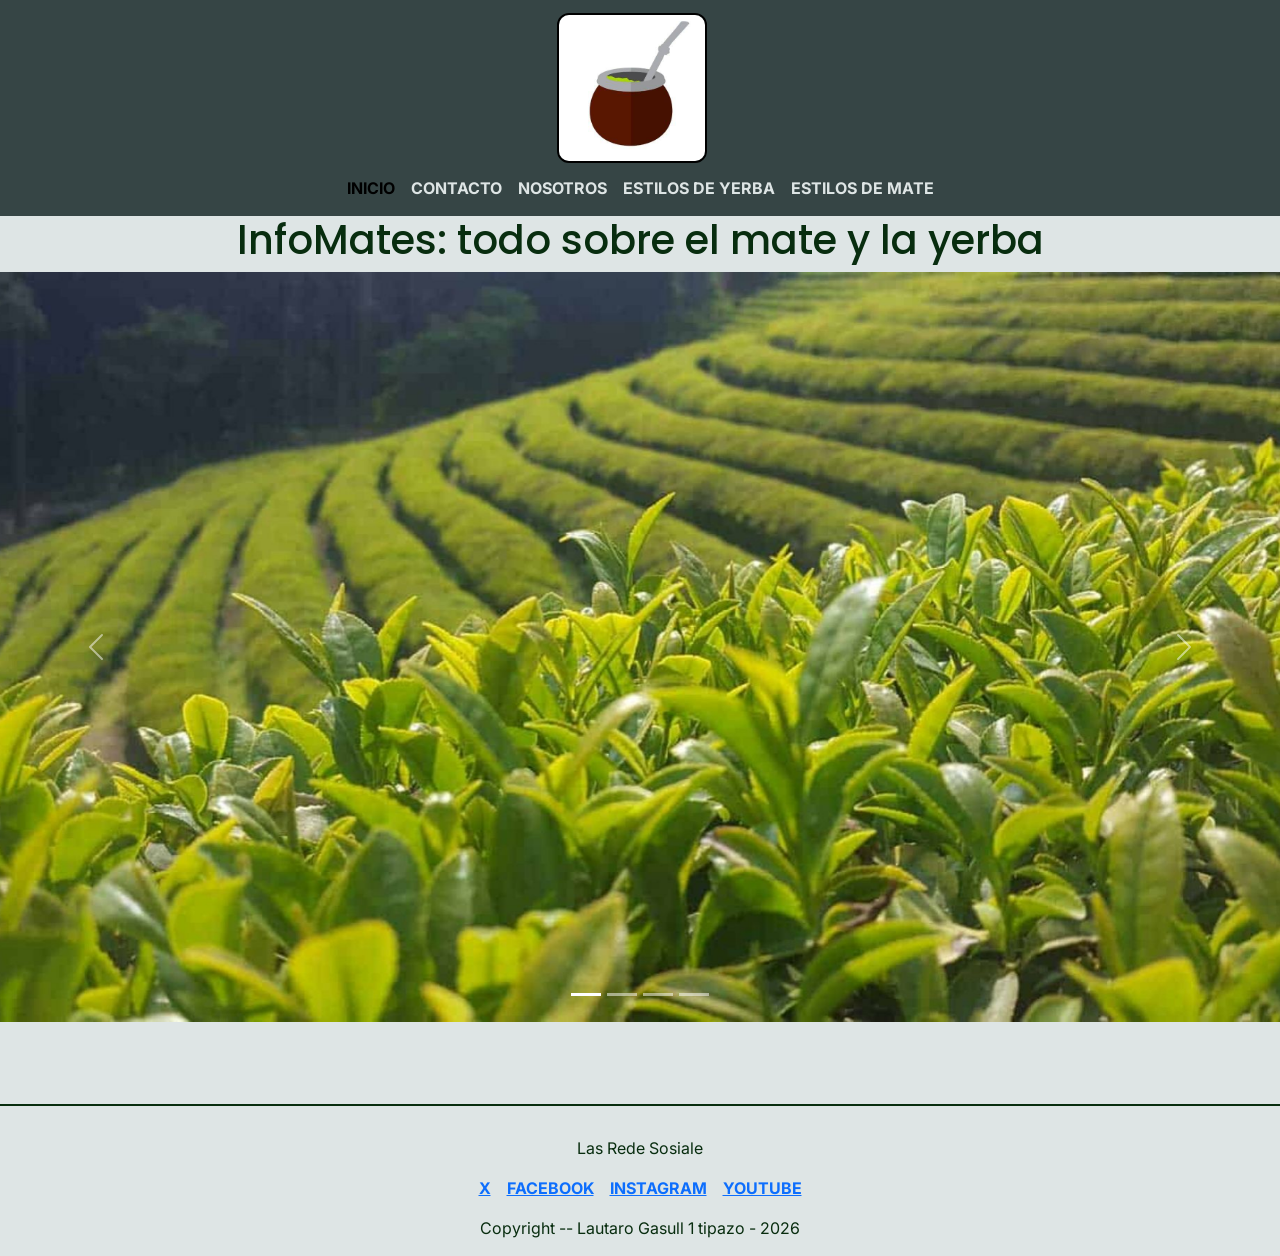
<file: index.html>
<!DOCTYPE html>
<html lang="es">

<head>
    <meta charset="UTF-8">
    <meta name="viewport" content="width=device-width, initial-scale=1.0">

    <title>InfoMates | Todo sobre el mate y la yerba</title>
    <meta name="description"
        content="Descubrí todo sobre el mundo del mate: estilos, tipos de yerba y consejos para cebar como un experto.">
    <meta name="keywords" content="mate, yerba mate, cebar mate, cultura del mate, mate argentino">
    <meta name="robots" content="index, follow">

    <link rel="preconnect" href="https://fonts.googleapis.com">
    <link rel="preconnect" href="https://fonts.gstatic.com" crossorigin>

    <link href="https://fonts.googleapis.com/css2?family=Poppins:wght@600;700&family=Inter:wght@400;500&display=swap"
        rel="stylesheet">
    <link rel="icon" type="image/png" href="assets/img/favicon.ico">
    <link href="https://cdn.jsdelivr.net/npm/bootstrap@5.3.8/dist/css/bootstrap.min.css" rel="stylesheet">
    <link href="https://unpkg.com/aos@2.3.1/dist/aos.css" rel="stylesheet">
    <link rel="stylesheet" href="styles/styles.css">
</head>

<body>
    <header>
        <nav class="navbar navbar-expand-lg">
            <div class="container-fluid d-flex flex-column align-items-center">
                <a class="navbar-brand" href="index.html">
                    <img src="assets/img/logomate.jpg" alt="Logo de InfoMates" height="50">
                </a>
                <button class="navbar-toggler" type="button" data-bs-toggle="collapse"
                    data-bs-target="#navbarSupportedContent" aria-controls="navbarSupportedContent"
                    aria-expanded="false" aria-label="Toggle navigation">
                    <span class="navbar-toggler-icon"></span>
                </button>
                <div class="collapse navbar-collapse" id="navbarSupportedContent">
                    <ul class="navbar-nav mx-auto mb-2 mb-lg-0 text-center">
                        <li class="nav-item">
                            <a class="nav-link active" aria-current="page" href="index.html"><b>INICIO</b></a>
                        </li>
                        <li class="nav-item">
                            <a class="nav-link" href="pages/contacto.html"><b>CONTACTO</b></a>
                        </li>
                        <li class="nav-item">
                            <a class="nav-link" href="pages/nosotros.html"><b>NOSOTROS</b></a>
                        </li>
                        <li class="nav-item">
                            <a class="nav-link" href="pages/estilos-de-yerba.html"><b>ESTILOS DE YERBA</b></a>
                        </li>
                        <li class="nav-item">
                            <a class="nav-link" href="pages/estilos-de-mate.html"><b>ESTILOS DE MATE</b></a>
                        </li>
                    </ul>
                </div>
            </div>
        </nav>
    </header>

    <main>
        <h1 class="text-center">InfoMates: todo sobre el mate y la yerba</h1>

        <div id="carouselExampleIndicators" class="carousel slide">
            <div class="carousel-indicators">
                <button type="button" data-bs-target="#carouselExampleIndicators" data-bs-slide-to="0" class="active"
                    aria-current="true" aria-label="Slide 1"></button>
                <button type="button" data-bs-target="#carouselExampleIndicators" data-bs-slide-to="1"
                    aria-label="Slide 2"></button>
                <button type="button" data-bs-target="#carouselExampleIndicators" data-bs-slide-to="2"
                    aria-label="Slide 3"></button>
                <button type="button" data-bs-target="#carouselExampleIndicators" data-bs-slide-to="3"
                    aria-label="Slide 4"></button>
            </div>
            <div class="carousel-inner">
                <div class="carousel-item active">
                    <img src="assets/img/yerbamate1.jpg" class="d-block w-100"
                        alt="Plantación de yerba mate en terrazas verdes">
                </div>
                <div class="carousel-item">
                    <img src="assets/img/yerbamate2.avif" class="d-block w-100"
                        alt="Mate cebado con yerba y bombilla">
                </div>
                <div class="carousel-item">
                    <img src="assets/img/yerbamate3.jpg" class="d-block w-100"
                        alt="Yerba mate lista para cebar">
                </div>
                <div class="carousel-item">
                    <img src="assets/img/yerbamate4.jpg" class="d-block w-100"
                        alt="Ronda de mate entre amigos">
                </div>
            </div>
            <button class="carousel-control-prev" type="button" data-bs-target="#carouselExampleIndicators"
                data-bs-slide="prev">
                <span class="carousel-control-prev-icon" aria-hidden="true"></span>
                <span class="visually-hidden">Anterior</span>
            </button>
            <button class="carousel-control-next" type="button" data-bs-target="#carouselExampleIndicators"
                data-bs-slide="next">
                <span class="carousel-control-next-icon" aria-hidden="true"></span>
                <span class="visually-hidden">Siguiente</span>
            </button>
        </div>

        <section class="cards-container">
            <section class="cardInfo" data-aos="fade-up">
                <div>
                    <p>
                        <b>En este sitio vas a encontrar toda la información que necesites acerca del mate.
                            Estilos de yerbas, tipos de mate, cómo prepararlo? Todo eso y más!
                        </b>
                    </p>
                </div>
            </section>
        </section>
    </main>

    <footer class="footer d-flex flex-column align-items-center text-center">
        <nav>
            <p>Las Rede Sosiale</p>
            <ul class="nav-lista d-flex justify-content-center gap-3">
                <li><a href="https://x.com" target="_blank"><b>X</b></a></li>
                <li><a href="https://facebook.com" target="_blank"><b>FACEBOOK</b></a></li>
                <li><a href="https://instagram.com" target="_blank"><b>INSTAGRAM</b></a></li>
                <li><a href="https://youtube.com" target="_blank"><b>YOUTUBE</b></a></li>
            </ul>
        </nav>
        <section>
            <p>Copyright -- Lautaro Gasull 1 tipazo - 2026</p>
        </section>
    </footer>

    <script src="https://cdn.jsdelivr.net/npm/bootstrap@5.3.8/dist/js/bootstrap.bundle.min.js"></script>
    <script src="https://unpkg.com/aos@2.3.1/dist/aos.js"></script>
    <script>
        AOS.init();
    </script>
</body>

</html>
</file>
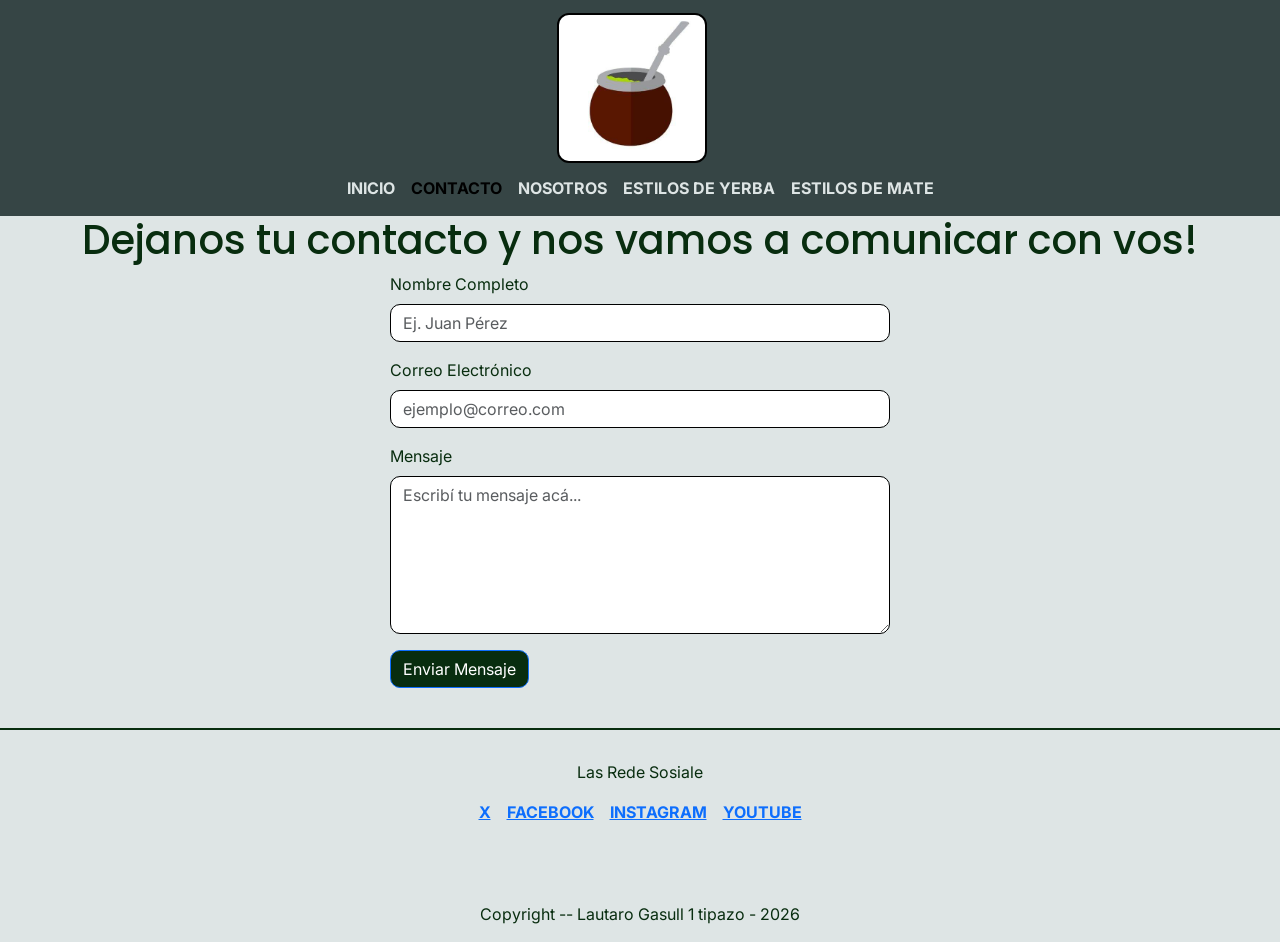
<file: pages/contacto.html>
<!DOCTYPE html>
<html lang="es">

<head>
    <meta charset="UTF-8">
    <meta name="viewport" content="width=device-width, initial-scale=1.0">
    <title>Contacto | InfoMates</title>
    <meta name="description"
        content="¿Tenés dudas sobre el mate o la yerba? Escribinos por el formulario de contacto y te respondemos a la brevedad.">
    <meta name="keywords" content="contacto, consultas sobre mate, escribinos">
    <meta name="robots" content="index, follow">

    <link rel="preconnect" href="https://fonts.googleapis.com">
    <link rel="preconnect" href="https://fonts.gstatic.com" crossorigin>

    <link href="https://fonts.googleapis.com/css2?family=Poppins:wght@600;700&family=Inter:wght@400;500&display=swap"
        rel="stylesheet">
    <link rel="icon" type="image/png" href="../assets/img/favicon.ico">
    <link href="https://cdn.jsdelivr.net/npm/bootstrap@5.3.8/dist/css/bootstrap.min.css" rel="stylesheet">
    <link href="https://unpkg.com/aos@2.3.1/dist/aos.css" rel="stylesheet">
    <link rel="stylesheet" href="../styles/styles.css">
</head>

<body>
    <header>
        <nav class="navbar navbar-expand-lg">
            <div class="container-fluid d-flex flex-column align-items-center">
                <a class="navbar-brand" href="../index.html">
                    <img src="../assets/img/logomate.jpg" alt="Logo de InfoMates" height="50">
                </a>
                <button class="navbar-toggler" type="button" data-bs-toggle="collapse"
                    data-bs-target="#navbarSupportedContent" aria-controls="navbarSupportedContent"
                    aria-expanded="false" aria-label="Toggle navigation">
                    <span class="navbar-toggler-icon"></span>
                </button>
                <div class="collapse navbar-collapse" id="navbarSupportedContent">
                    <ul class="navbar-nav mx-auto mb-2 mb-lg-0 text-center">
                        <li class="nav-item">
                            <a class="nav-link" href="../index.html"><b>INICIO</b></a>
                        </li>
                        <li class="nav-item">
                            <a class="nav-link active" aria-current="page" href="contacto.html"><b>CONTACTO</b></a>
                        </li>
                        <li class="nav-item">
                            <a class="nav-link" href="nosotros.html"><b>NOSOTROS</b></a>
                        </li>
                        <li class="nav-item">
                            <a class="nav-link" href="estilos-de-yerba.html"><b>ESTILOS DE YERBA</b></a>
                        </li>
                        <li class="nav-item">
                            <a class="nav-link" href="estilos-de-mate.html"><b>ESTILOS DE MATE</b></a>
                        </li>
                    </ul>
                </div>
            </div>
        </nav>
    </header>

    <main>
        <h1 class="text-center">Dejanos tu contacto y nos vamos a comunicar con vos!</h1>

        <form class="mx-auto form-contacto">
            <div class="mb-3">
                <label for="nombre" class="form-label">Nombre Completo</label>
                <input type="text" class="form-control" id="nombre" name="nombre" placeholder="Ej. Juan Pérez" required>
            </div>

            <div class="mb-3">
                <label for="correo" class="form-label">Correo Electrónico</label>
                <input type="email" class="form-control" id="correo" name="correo" placeholder="ejemplo@correo.com"
                    required>
            </div>

            <div class="mb-3">
                <label for="mensaje" class="form-label">Mensaje</label>
                <textarea class="form-control" id="mensaje" name="mensaje" rows="6"
                    placeholder="Escribí tu mensaje acá..." required></textarea>
            </div>

            <button type="submit" class="btn btn-primary">Enviar Mensaje</button>
        </form>
    </main>

    <footer class="footer d-flex flex-column align-items-center text-center">
        <nav>
            <p>Las Rede Sosiale</p>
            <ul class="nav-lista d-flex justify-content-center gap-3">
                <li><a href="https://x.com" target="_blank"><b>X</b></a></li>
                <li><a href="https://facebook.com" target="_blank"><b>FACEBOOK</b></a></li>
                <li><a href="https://instagram.com" target="_blank"><b>INSTAGRAM</b></a></li>
                <li><a href="https://youtube.com" target="_blank"><b>YOUTUBE</b></a></li>
            </ul>
        </nav>
        <hr>
        <section>
            <p>Copyright -- Lautaro Gasull 1 tipazo - 2026</p>
        </section>
    </footer>

    <script src="https://cdn.jsdelivr.net/npm/bootstrap@5.3.8/dist/js/bootstrap.bundle.min.js"></script>
    <script src="https://unpkg.com/aos@2.3.1/dist/aos.js"></script>
    <script>
        AOS.init();
    </script>
</body>

</html>
</file>
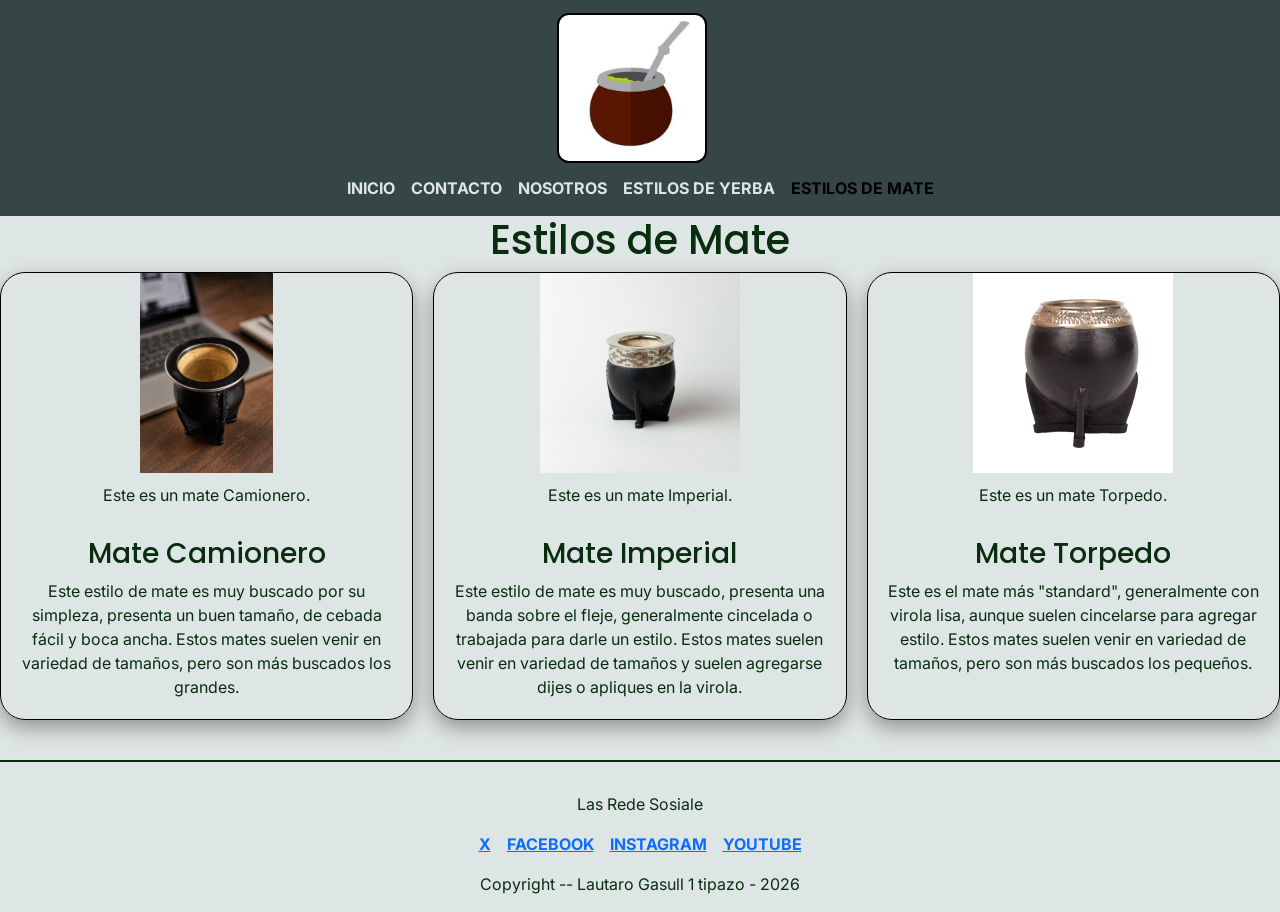
<file: pages/estilos-de-mate.html>
<!DOCTYPE html>
<html lang="es">

<head>
    <meta charset="UTF-8">
    <meta name="viewport" content="width=device-width, initial-scale=1.0">

    <title>Estilos de Mate | InfoMates</title>
    <meta name="description"
        content="Explorá los distintos estilos de mate: camionero, imperial y torpedo, sus características y tamaños.">
    <meta name="keywords" content="mate camionero, mate imperial, mate torpedo, tipos de mate">
    <meta name="robots" content="index, follow">

    <link rel="preconnect" href="https://fonts.googleapis.com">
    <link rel="preconnect" href="https://fonts.gstatic.com" crossorigin>

    <link href="https://fonts.googleapis.com/css2?family=Poppins:wght@600;700&family=Inter:wght@400;500&display=swap"
        rel="stylesheet">
    <link rel="icon" type="image/png" href="../assets/img/favicon.ico">
    <link href="https://cdn.jsdelivr.net/npm/bootstrap@5.3.8/dist/css/bootstrap.min.css" rel="stylesheet">
    <link href="https://unpkg.com/aos@2.3.1/dist/aos.css" rel="stylesheet">
    <link rel="stylesheet" href="../styles/styles.css">
</head>

<body>

    <header>
        <nav class="navbar navbar-expand-lg">
            <div class="container-fluid d-flex flex-column align-items-center">
                <a class="navbar-brand" href="../index.html">
                    <img src="../assets/img/logomate.jpg" alt="Logo de InfoMates" height="50">
                </a>
                <button class="navbar-toggler" type="button" data-bs-toggle="collapse"
                    data-bs-target="#navbarSupportedContent" aria-controls="navbarSupportedContent"
                    aria-expanded="false" aria-label="Toggle navigation">
                    <span class="navbar-toggler-icon"></span>
                </button>
                <div class="collapse navbar-collapse" id="navbarSupportedContent">
                    <ul class="navbar-nav mx-auto mb-2 mb-lg-0 text-center">
                        <li class="nav-item">
                            <a class="nav-link" href="../index.html"><b>INICIO</b></a>
                        </li>
                        <li class="nav-item">
                            <a class="nav-link" href="contacto.html"><b>CONTACTO</b></a>
                        </li>
                        <li class="nav-item">
                            <a class="nav-link" href="nosotros.html"><b>NOSOTROS</b></a>
                        </li>
                        <li class="nav-item">
                            <a class="nav-link" href="estilos-de-yerba.html"><b>ESTILOS DE YERBA</b></a>
                        </li>
                        <li class="nav-item">
                            <a class="nav-link active" aria-current="page" href="estilos-de-mate.html"><b>ESTILOS DE
                                    MATE</b></a>
                        </li>
                    </ul>
                </div>
            </div>
        </nav>

    </header>

    <main>
        <h1 class="text-center">Estilos de Mate</h1>

        <section class="cards-container">
            <section class="cardInfo" data-aos="fade-up">
                <figure>
                    <img src="../assets/img/matecamionero.jpg" alt="Imagen de un mate estilo camionero">
                    <figcaption>Este es un mate Camionero.</figcaption>
                </figure>

                <div class="card-text">
                    <h3>Mate Camionero</h3>

                    <article>
                        Este estilo de mate es muy buscado por su simpleza, presenta un buen tamaño,
                        de cebada fácil y boca ancha.
                        Estos mates suelen venir en variedad de tamaños, pero son más buscados los grandes.
                    </article>
                </div>
            </section>

            <section class="cardInfo" data-aos="fade-up">
                <figure>
                    <img src="../assets/img/mateimperial.jpg" alt="Imagen de un mate estilo imperial">
                    <figcaption>Este es un mate Imperial.</figcaption>
                </figure>

                <div class="card-text">
                    <h3>Mate Imperial</h3>

                    <article>
                        Este estilo de mate es muy buscado, presenta una banda sobre el fleje,
                        generalmente cincelada o trabajada para darle un estilo.
                        Estos mates suelen venir en variedad de tamaños y suelen agregarse dijes o apliques en la
                        virola.
                    </article>
                </div>
            </section>

            <section class="cardInfo" data-aos="fade-up">
                <figure>
                    <img src="../assets/img/matetorpedo.jpg" alt="Imagen de un mate estilo torpedo">
                    <figcaption>Este es un mate Torpedo.</figcaption>
                </figure>

                <div class="card-text">
                    <h3>Mate Torpedo</h3>

                    <article>
                        Este es el mate más "standard",
                        generalmente con virola lisa, aunque suelen cincelarse para agregar estilo.
                        Estos mates suelen venir en variedad de tamaños, pero son más buscados los pequeños.
                    </article>
                </div>
            </section>
        </section>
    </main>

    <footer class="footer d-flex flex-column align-items-center text-center">
        <nav>
            <p>Las Rede Sosiale</p>
            <ul class="nav-lista d-flex justify-content-center gap-3">
                <li><a href="https://x.com" target="_blank"><b>X</b></a></li>
                <li><a href="https://facebook.com" target="_blank"><b>FACEBOOK</b></a></li>
                <li><a href="https://instagram.com" target="_blank"><b>INSTAGRAM</b></a></li>
                <li><a href="https://youtube.com" target="_blank"><b>YOUTUBE</b></a></li>
            </ul>
        </nav>
        <section>
            <p>Copyright -- Lautaro Gasull 1 tipazo - 2026</p>
        </section>
    </footer>

    <script src="https://cdn.jsdelivr.net/npm/bootstrap@5.3.8/dist/js/bootstrap.bundle.min.js"></script>
    <script src="https://unpkg.com/aos@2.3.1/dist/aos.js"></script>
    <script>
        AOS.init();
    </script>
</body>

</html>
</file>
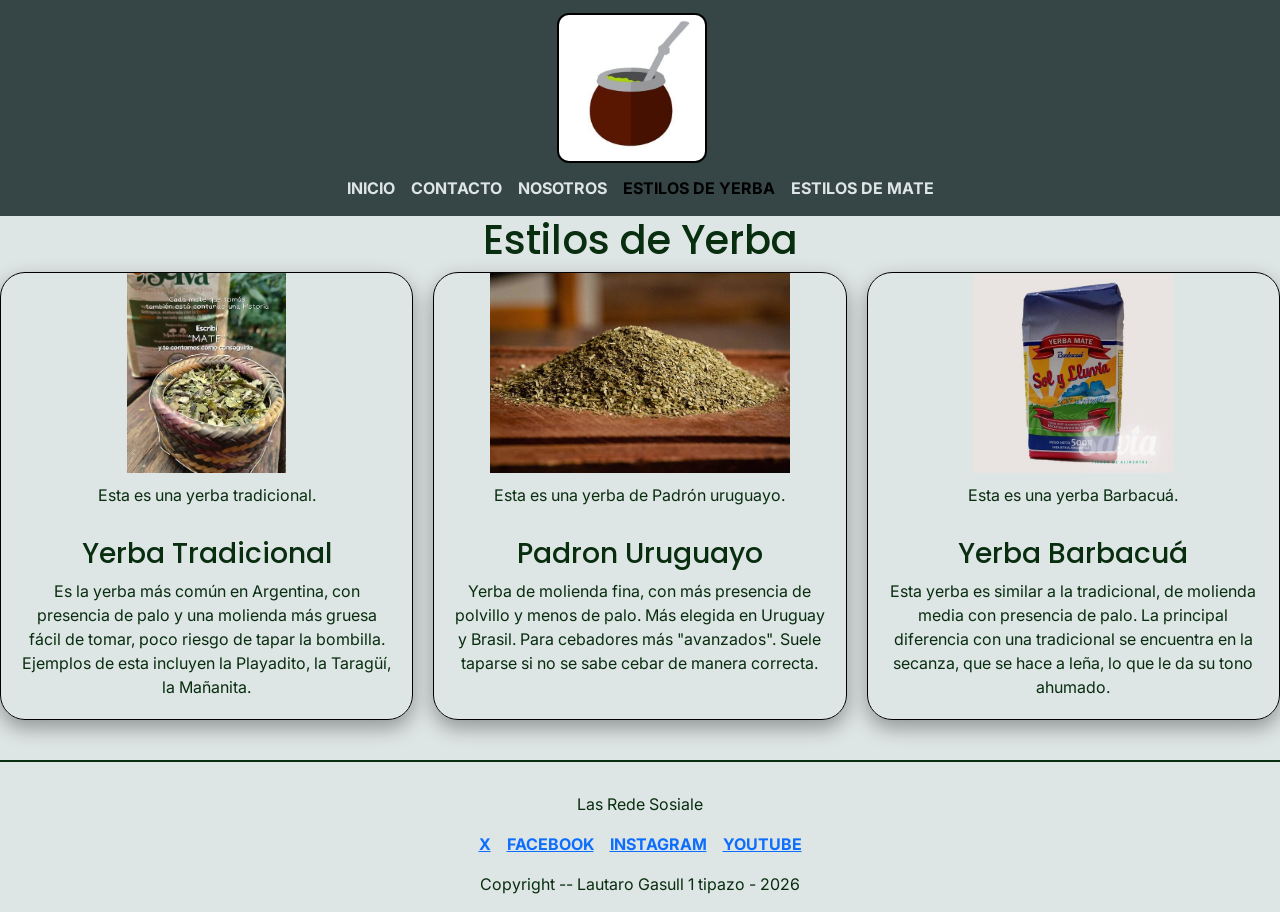
<file: pages/estilos-de-yerba.html>
<!DOCTYPE html>
<html lang="es">

<head>
    <meta charset="UTF-8">
    <meta name="viewport" content="width=device-width, initial-scale=1.0">

    <title>Estilos de Yerba Mate | InfoMates</title>
    <meta name="description"
        content="Conocé los distintos estilos de yerba mate: tradicional, uruguaya y barbacuá, sus diferencias de molienda y sabor.">
    <meta name="keywords" content="yerba tradicional, yerba uruguaya, yerba barbacuá, tipos de yerba mate">
    <meta name="robots" content="index, follow">

    <link rel="preconnect" href="https://fonts.googleapis.com">
    <link rel="preconnect" href="https://fonts.gstatic.com" crossorigin>

    <link href="https://fonts.googleapis.com/css2?family=Poppins:wght@600;700&family=Inter:wght@400;500&display=swap"
        rel="stylesheet">
    <link rel="icon" type="image/png" href="../assets/img/favicon.ico">
    <link href="https://cdn.jsdelivr.net/npm/bootstrap@5.3.8/dist/css/bootstrap.min.css" rel="stylesheet">
    <link href="https://unpkg.com/aos@2.3.1/dist/aos.css" rel="stylesheet">
    <link rel="stylesheet" href="../styles/styles.css">
</head>

<body>

    <header>
        <nav class="navbar navbar-expand-lg">
            <div class="container-fluid d-flex flex-column align-items-center">
                <a class="navbar-brand" href="../index.html">
                    <img src="../assets/img/logomate.jpg" alt="Logo de InfoMates" height="50">
                </a>
                <button class="navbar-toggler" type="button" data-bs-toggle="collapse"
                    data-bs-target="#navbarSupportedContent" aria-controls="navbarSupportedContent"
                    aria-expanded="false" aria-label="Toggle navigation">
                    <span class="navbar-toggler-icon"></span>
                </button>
                <div class="collapse navbar-collapse" id="navbarSupportedContent">
                    <ul class="navbar-nav mx-auto mb-2 mb-lg-0 text-center">
                        <li class="nav-item">
                            <a class="nav-link" href="../index.html"><b>INICIO</b></a>
                        </li>
                        <li class="nav-item">
                            <a class="nav-link" href="contacto.html"><b>CONTACTO</b></a>
                        </li>
                        <li class="nav-item">
                            <a class="nav-link" href="nosotros.html"><b>NOSOTROS</b></a>
                        </li>
                        <li class="nav-item">
                            <a class="nav-link active" aria-current="page" href="estilos-de-yerba.html"><b>ESTILOS DE
                                    YERBA</b></a>
                        </li>
                        <li class="nav-item">
                            <a class="nav-link" href="estilos-de-mate.html"><b>ESTILOS DE MATE</b></a>
                        </li>
                    </ul>
                </div>
            </div>
        </nav>

    </header>

    <main>
        <h1 class="text-center">Estilos de Yerba</h1>

        <section class="cards-container">
            <section class="cardInfo" data-aos="fade-up">
                <figure>
                    <img src="../assets/img/yerbatradi.jpg" alt="Imagen de una yerba tradicional">
                    <figcaption>Esta es una yerba tradicional.</figcaption>
                </figure>

                <div class="card-text">
                    <h3>Yerba Tradicional</h3>

                    <article>
                        Es la yerba más común en Argentina, con presencia de palo y una molienda más gruesa
                        fácil de tomar, poco riesgo de tapar la bombilla.
                        Ejemplos de esta incluyen la Playadito, la Taragüí, la Mañanita.
                    </article>
                </div>
            </section>

            <section class="cardInfo" data-aos="fade-up">
                <figure>
                    <img src="../assets/img/yerbapu.webp" alt="Imagen de una yerba estilo uruguayo">
                    <figcaption>Esta es una yerba de Padrón uruguayo.</figcaption>
                </figure>

                <div class="card-text">
                    <h3>Padron Uruguayo</h3>

                    <article>
                        Yerba de molienda fina, con más presencia de polvillo y menos de palo.
                        Más elegida en Uruguay y Brasil. Para cebadores más "avanzados".
                        Suele taparse si no se sabe cebar de manera correcta.
                    </article>
                </div>
            </section>

            <section class="cardInfo" data-aos="fade-up">
                <figure>
                    <img src="../assets/img/yerbabarbacua.jpg" alt="Imagen de una yerba barbacuá">
                    <figcaption>Esta es una yerba Barbacuá.</figcaption>
                </figure>

                <div class="card-text">
                    <h3>Yerba Barbacuá</h3>

                    <article>
                        Esta yerba es similar a la tradicional, de molienda media con presencia de palo.
                        La principal diferencia con una tradicional se encuentra en la secanza, que se hace a leña, lo
                        que le da su tono ahumado.
                    </article>
                </div>
            </section>
        </section>
    </main>

    <footer class="footer d-flex flex-column align-items-center text-center">
        <nav>
            <p>Las Rede Sosiale</p>
            <ul class="nav-lista d-flex justify-content-center gap-3">
                <li><a href="https://x.com" target="_blank"><b>X</b></a></li>
                <li><a href="https://facebook.com" target="_blank"><b>FACEBOOK</b></a></li>
                <li><a href="https://instagram.com" target="_blank"><b>INSTAGRAM</b></a></li>
                <li><a href="https://youtube.com" target="_blank"><b>YOUTUBE</b></a></li>
            </ul>
        </nav>
        <section>
            <p>Copyright -- Lautaro Gasull 1 tipazo - 2026</p>
        </section>
    </footer>

    <script src="https://cdn.jsdelivr.net/npm/bootstrap@5.3.8/dist/js/bootstrap.bundle.min.js"></script>
    <script src="https://unpkg.com/aos@2.3.1/dist/aos.js"></script>
    <script>
        AOS.init();
    </script>
</body>

</html>
</file>
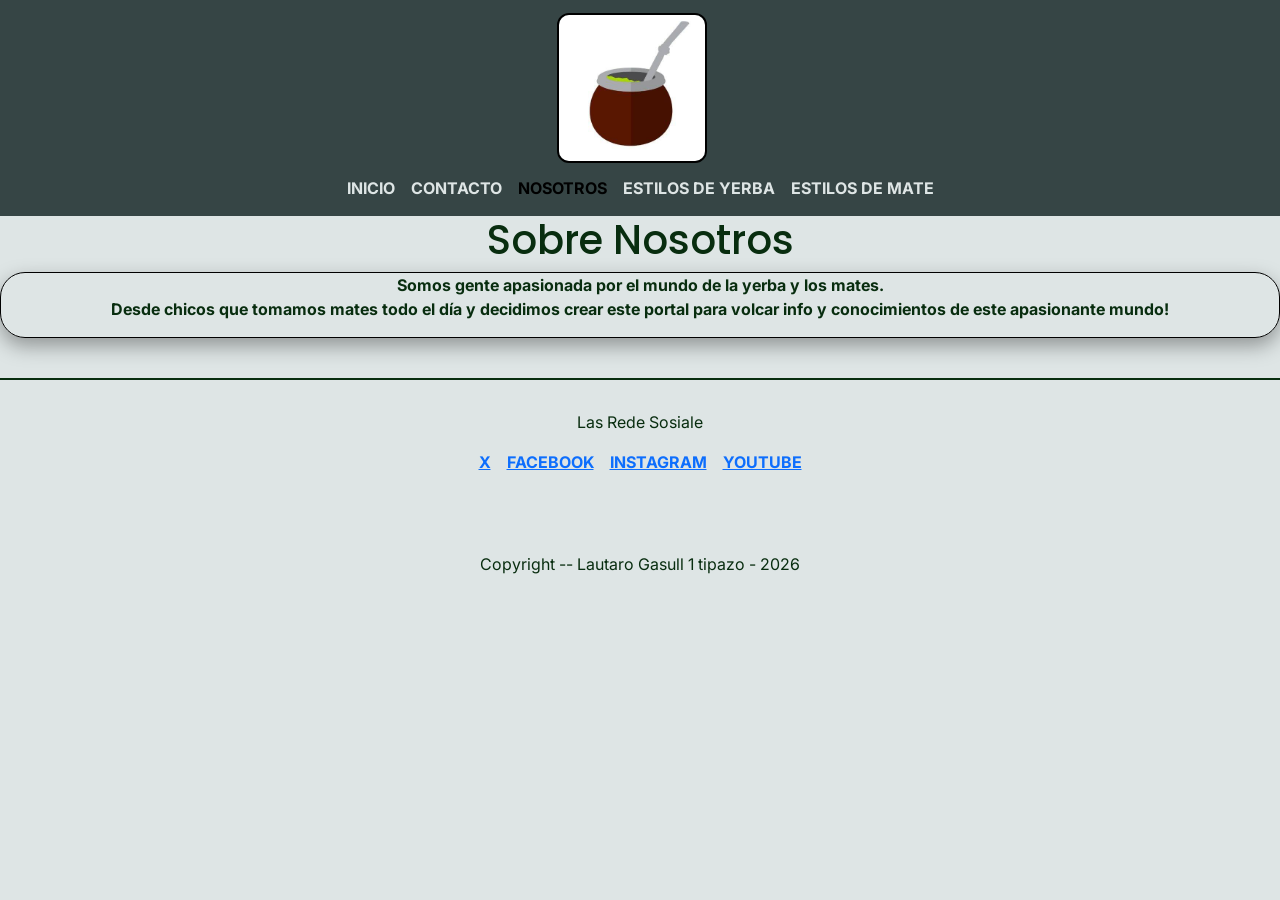
<file: pages/nosotros.html>
<!DOCTYPE html>
<html lang="es">

<head>
    <meta charset="UTF-8">
    <meta name="viewport" content="width=device-width, initial-scale=1.0">

    <title>Sobre Nosotros | InfoMates</title>
    <meta name="description"
        content="Conocé la historia de InfoMates, un proyecto creado por apasionados del mate para compartir conocimiento sobre yerbas y estilos.">
    <meta name="keywords" content="sobre nosotros, InfoMates, quiénes somos">
    <meta name="robots" content="index, follow">

    <link rel="preconnect" href="https://fonts.googleapis.com">
    <link rel="preconnect" href="https://fonts.gstatic.com" crossorigin>

    <link href="https://fonts.googleapis.com/css2?family=Poppins:wght@600;700&family=Inter:wght@400;500&display=swap"
        rel="stylesheet">
    <link rel="icon" type="image/png" href="../assets/img/favicon.ico">
    <link href="https://cdn.jsdelivr.net/npm/bootstrap@5.3.8/dist/css/bootstrap.min.css" rel="stylesheet">
    <link href="https://unpkg.com/aos@2.3.1/dist/aos.css" rel="stylesheet">
    <link rel="stylesheet" href="../styles/styles.css">
</head>

<body>
    <header>
        <nav class="navbar navbar-expand-lg">
            <div class="container-fluid d-flex flex-column align-items-center">
                <a class="navbar-brand" href="../index.html">
                    <img src="../assets/img/logomate.jpg" alt="Logo de InfoMates" height="50">
                </a>
                <button class="navbar-toggler" type="button" data-bs-toggle="collapse"
                    data-bs-target="#navbarSupportedContent" aria-controls="navbarSupportedContent"
                    aria-expanded="false" aria-label="Toggle navigation">
                    <span class="navbar-toggler-icon"></span>
                </button>
                <div class="collapse navbar-collapse" id="navbarSupportedContent">
                    <ul class="navbar-nav mx-auto mb-2 mb-lg-0 text-center">
                        <li class="nav-item">
                            <a class="nav-link" href="../index.html"><b>INICIO</b></a>
                        </li>
                        <li class="nav-item">
                            <a class="nav-link" href="contacto.html"><b>CONTACTO</b></a>
                        </li>
                        <li class="nav-item">
                            <a class="nav-link active" aria-current="page" href="nosotros.html"><b>NOSOTROS</b></a>
                        </li>
                        <li class="nav-item">
                            <a class="nav-link" href="estilos-de-yerba.html"><b>ESTILOS DE YERBA</b></a>
                        </li>
                        <li class="nav-item">
                            <a class="nav-link" href="estilos-de-mate.html"><b>ESTILOS DE MATE</b></a>
                        </li>
                    </ul>
                </div>
            </div>
        </nav>

    </header>

    <main>
        <h1 class="text-center">Sobre Nosotros</h1>

        <section class="cards-container">
            <section class="cardInfo">
                <div>
                    <p>
                        <b>Somos gente apasionada por el mundo de la yerba y los mates.
                            <br>
                            Desde chicos que tomamos mates todo el día y decidimos crear este portal
                            para volcar info y conocimientos de este apasionante mundo!
                        </b>
                    </p>
                </div>
            </section>
        </section>
    </main>

    <footer class="footer d-flex flex-column align-items-center text-center">
        <nav>
            <p>Las Rede Sosiale</p>
            <ul class="nav-lista d-flex justify-content-center gap-3">
                <li><a href="https://x.com" target="_blank"><b>X</b></a></li>
                <li><a href="https://facebook.com" target="_blank"><b>FACEBOOK</b></a></li>
                <li><a href="https://instagram.com" target="_blank"><b>INSTAGRAM</b></a></li>
                <li><a href="https://youtube.com" target="_blank"><b>YOUTUBE</b></a></li>
            </ul>
        </nav>
        <hr>
        <section>
            <p>Copyright -- Lautaro Gasull 1 tipazo - 2026</p>
        </section>
    </footer>

    <script src="https://cdn.jsdelivr.net/npm/bootstrap@5.3.8/dist/js/bootstrap.bundle.min.js"></script>
    <script src="https://unpkg.com/aos@2.3.1/dist/aos.js"></script>
    <script>
        AOS.init();
    </script>
</body>

</html>
</file>
<file: styles/styles.css>
* {
  margin: 0;
  padding: 0;
}

body {
  font-family: "Inter", sans-serif;
  background-color: #DEE5E5;
  color: #082D0F;
}

hr {
  border: 0;
  border-top: 2px solid #082D0F;
  margin: 30px 0;
}

h1,
h2,
h3 {
  font-family: "Poppins", sans-serif;
}

.btn, .form-control {
  border-radius: 10px;
  cursor: pointer;
  transition: background-color 0.2s ease, opacity 0.2s ease;
}

@keyframes aparecer-logo {
  from {
    opacity: 0;
    transform: translateY(-10px);
  }
  to {
    opacity: 1;
    transform: translateY(0);
  }
}
.navbar {
  background-color: #364545;
}
.navbar-brand img {
  height: 150px;
  width: auto;
  max-width: 100%;
  border: 2px solid black;
  border-radius: 12px;
  display: block;
  animation: aparecer-logo 0.6s ease-out;
}
@media (max-width: 576px) {
  .navbar-brand img {
    height: 90px;
  }
}

.navbar-nav .nav-link {
  color: #DEE5E5;
  transition: color 0.2s ease;
}
.navbar-nav .nav-link:hover {
  color: #FF8F5E;
}

.footer {
  border-top: 2px solid #082D0F;
  margin-top: 40px;
  padding-top: 30px;
}
.footer ul {
  display: flex;
  gap: 20px;
  list-style: none;
  padding: 0;
  align-items: center;
}

.carousel-inner,
.carousel-item {
  height: 750px;
}

.carousel-item img {
  width: 100%;
  height: 750px;
  object-fit: cover;
}

@media (max-width: 768px) {
  .carousel-item {
    height: 40vh;
  }
}
.cardInfo {
  border: 1px solid black;
  border-radius: 25px;
  overflow: hidden;
  box-shadow: 0 8px 20px rgba(0, 0, 0, 0.35);
  text-align: center;
  flex: 1;
}
.cardInfo figure {
  margin: 0;
}
.cardInfo figure img {
  width: 100%;
  height: 200px;
  object-fit: contain;
}
.cardInfo figure figcaption {
  padding: 10px;
}

.card-text {
  padding: 20px;
}

.cards-container {
  display: flex;
  flex-direction: column;
  gap: 20px;
}
@media (min-width: 1024px) {
  .cards-container {
    flex-direction: row;
  }
}

.btn {
  background-color: #082D0F;
  color: white;
}
.btn:hover {
  opacity: 0.85;
}

.form-control {
  border: 1px solid black;
  cursor: text;
}

.form-contacto {
  max-width: 500px;
}

/*# sourceMappingURL=styles.css.map */
</file>
